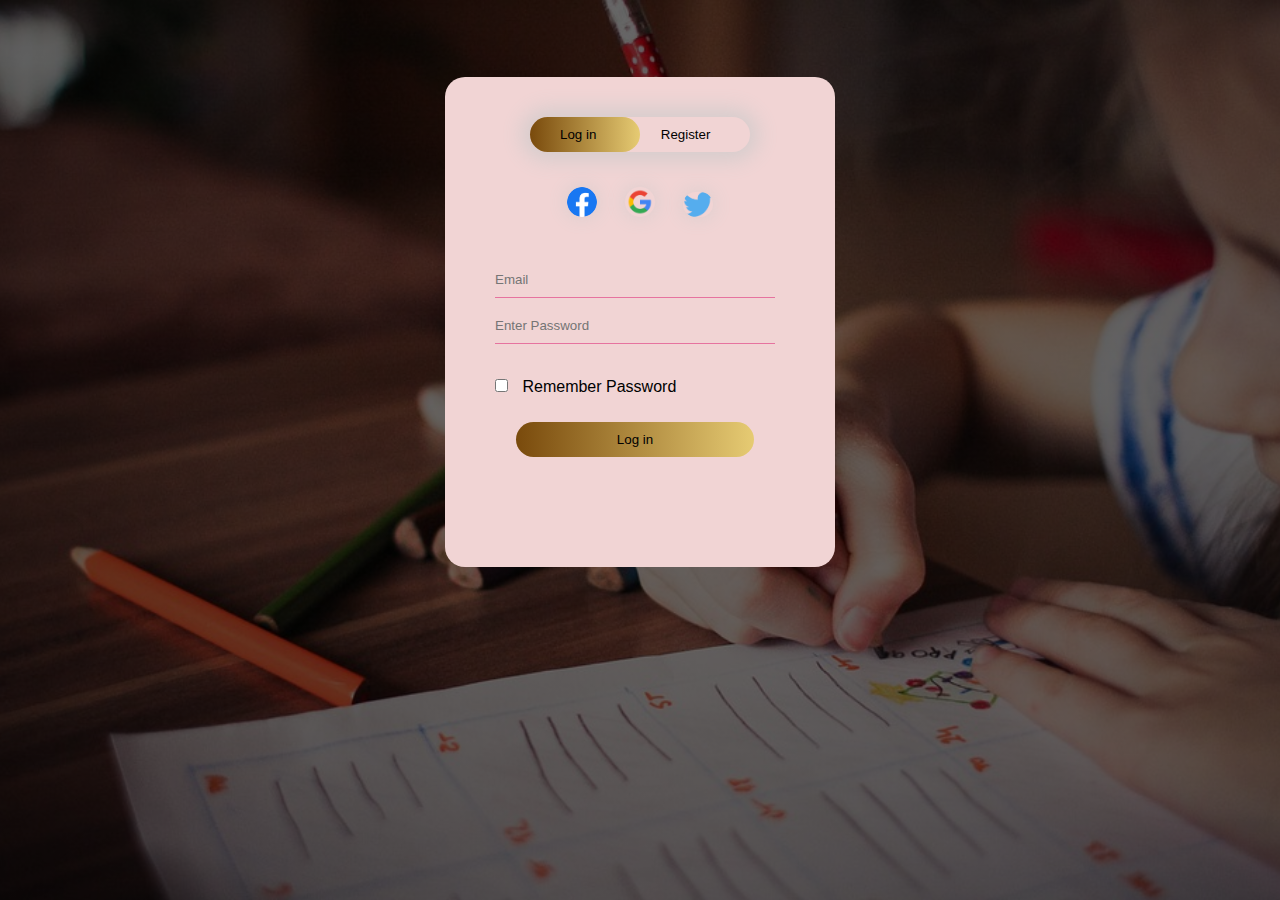
<file: index.html>
<!DOCTYPE html>
<html lang="en" dir="ltr">

<head>
    <meta charset="utf-8">
    <title>Quiz App - Home</title>
    <link rel="stylesheet" href="./styles/main.css">
</head>

<body>
    <div class="hero">
        <div class="form-box">
            <div class="button-box">
                <div id="btn"></div>
                <button type="button" class="toggle-btn" onclick="changeToLogin()">Log in</button>
                <button type="button" class="toggle-btn" onclick="changeToRegister()">Register</button>
            </div>

            <div class="social-icons">
                <img src="./assets/fb.jpg">
                <img src="./assets/li.jpg">
                <img src="./assets/tw.jpg">
            </div>

            <form id="login" class="input" onsubmit="login(event)">
                <input id="loginEmail" type="email" class="input-field" placeholder="Email" required>
                <input id="loginPassword" type="password" class="input-field" placeholder="Enter Password" required>
                <input type="checkbox" class="check-box"> <span>Remember Password</span>
                <button type="submit" class="submit-btn">Log in</button>
            </form>

            <form id="register" class="input" onsubmit="register(event)">
                <input id="name" type="text" class="input-field" placeholder="Name" required>
                <input id="email" type="email" class="input-field" placeholder="Email Id" required>
                <input id="password" type="password" class="input-field" placeholder="Enter Password" required>
                <input type="checkbox" class="check-box"> <span>I accept the terms & conditions.</span>
                <input value="Register" type="submit" class="submit-btn">
            </form>

        </div>
    </div>

    <script src="./scripts/auth.js"></script>

</body>

</html>
</file>
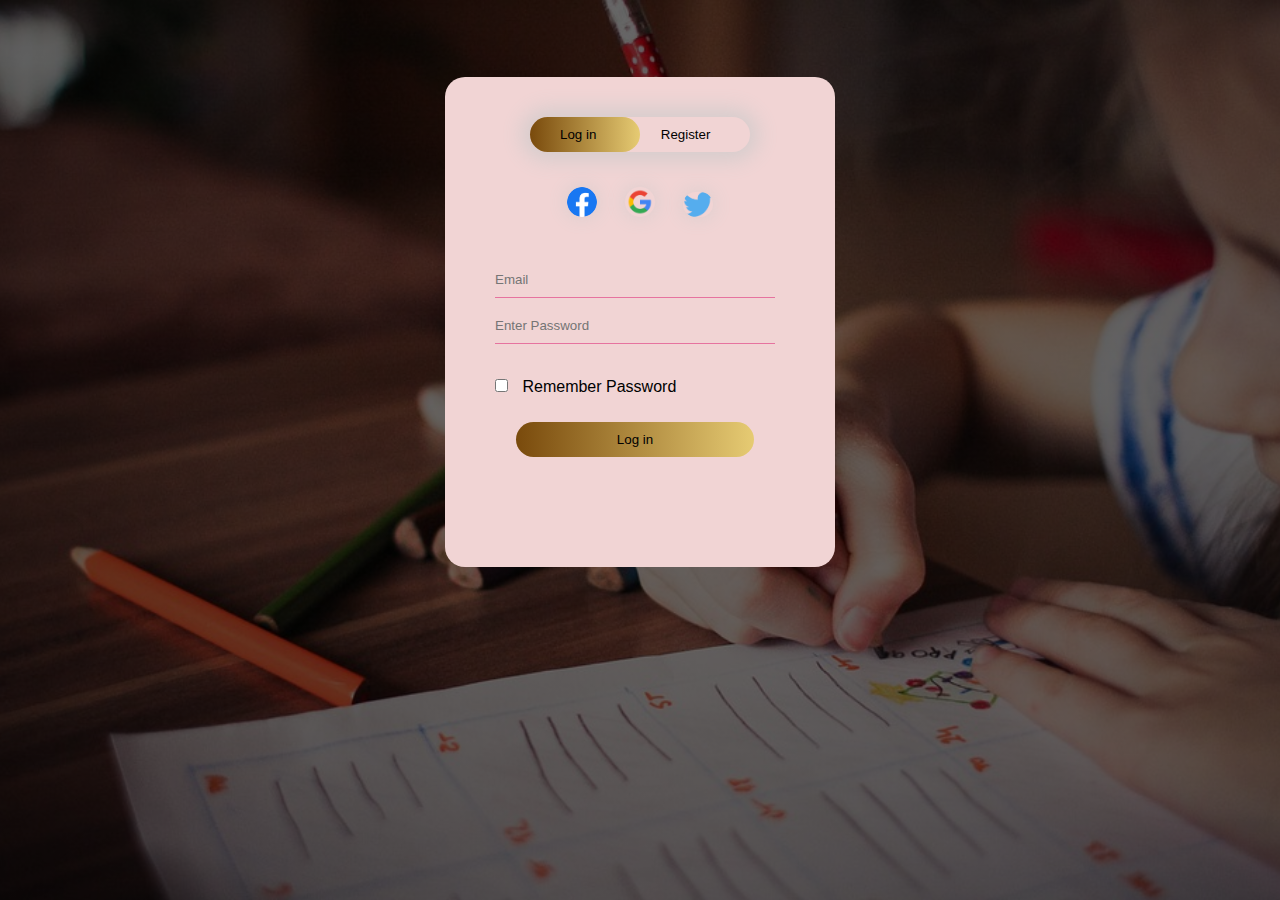
<file: pages/quiz.html>
<!DOCTYPE html>
<html>

<head>
    <title>Quiz App</title>
    <meta name="viewport" content="width=device-width, initial-scale=1.0">
    <link rel="stylesheet" href="../styles/quiz.css">

</head>

<body>
    <h1 id="userName" class="user-details"></h1>
    <div class="home-box custome-box ">
        <h1 align="center">Welcome To The World of<br /> Web Programming!</h1>
        <br />

        <h2 style="color: #009688">Name : <span class="examinee-name"></span></h2>
        <h2 style="color: #009688">Email : <span class="examinee-email"></span></h2>
        <br />
        <h2><b>Instructions:</b></h2>
        <p>Total number of questions: <span class="total-question">10</span></p>

        <br />
        <button id="start-quiz-btn" type="button" class="btn" onclick="startQuiz()">Start Quiz</button>
        <button onclick="logout()" type="button" class="btn" style="background-color: red;">Logout</button>
    </div>

    <div class="quiz-box custome-box hide">
        <div class="question-no">

        </div>
        <div class="question-text">

        </div>
        <div class="opt-container">

        </div>
        <div class="next-question-btn">
            <button id="skipBtn" type="button" class="btn" onclick="next()">Skip</button>
        </div>
        <div class="ans-indicator">


        </div>

    </div>

    <div class="result-box custome-box hide">
        <h1>Quiz Result</h1>
        <table>
            <tr>
                <td>Name</td>
                <td><span class="examinee-name"></span></td>
            </tr>
            <tr>
                <td>Email</td>
                <td><span class="examinee-email"></span></td>
            </tr>
            <tr>
                <td>Total Question</td>
                <td><span class="tot-question"></span></td>
            </tr>
            <tr>
                <td>Attempt</td>
                <td><span class="tot-attempt"></span></td>
            </tr>
            <tr>
                <td>Correct</td>
                <td><span class="tot-correct"></span></td>
            </tr>
            <tr>
                <td>Wrong</td>
                <td><span class="tot-wrong"></span></td>
            </tr>
            <tr>
                <td>Percentage</td>
                <td><span class="tot-percentage"></span></td>
            </tr>
            <tr>
                <td>Your Total Score</td>
                <td><span class="tot-score"></span></td>
            </tr>

        </table>
        <button type="button" class="btn" onclick="viewDetailedResult()">View Detailed
            Score</button>
        <button onclick="logout()" type="button" class="btn" style="background-color: red;">Logout</button>
    </div>
    <script type="text/javascript" src="../scripts/question.js"></script>
    <script type="text/javascript" src="../scripts/quiz.js"></script>
</body>

</html>
</file>
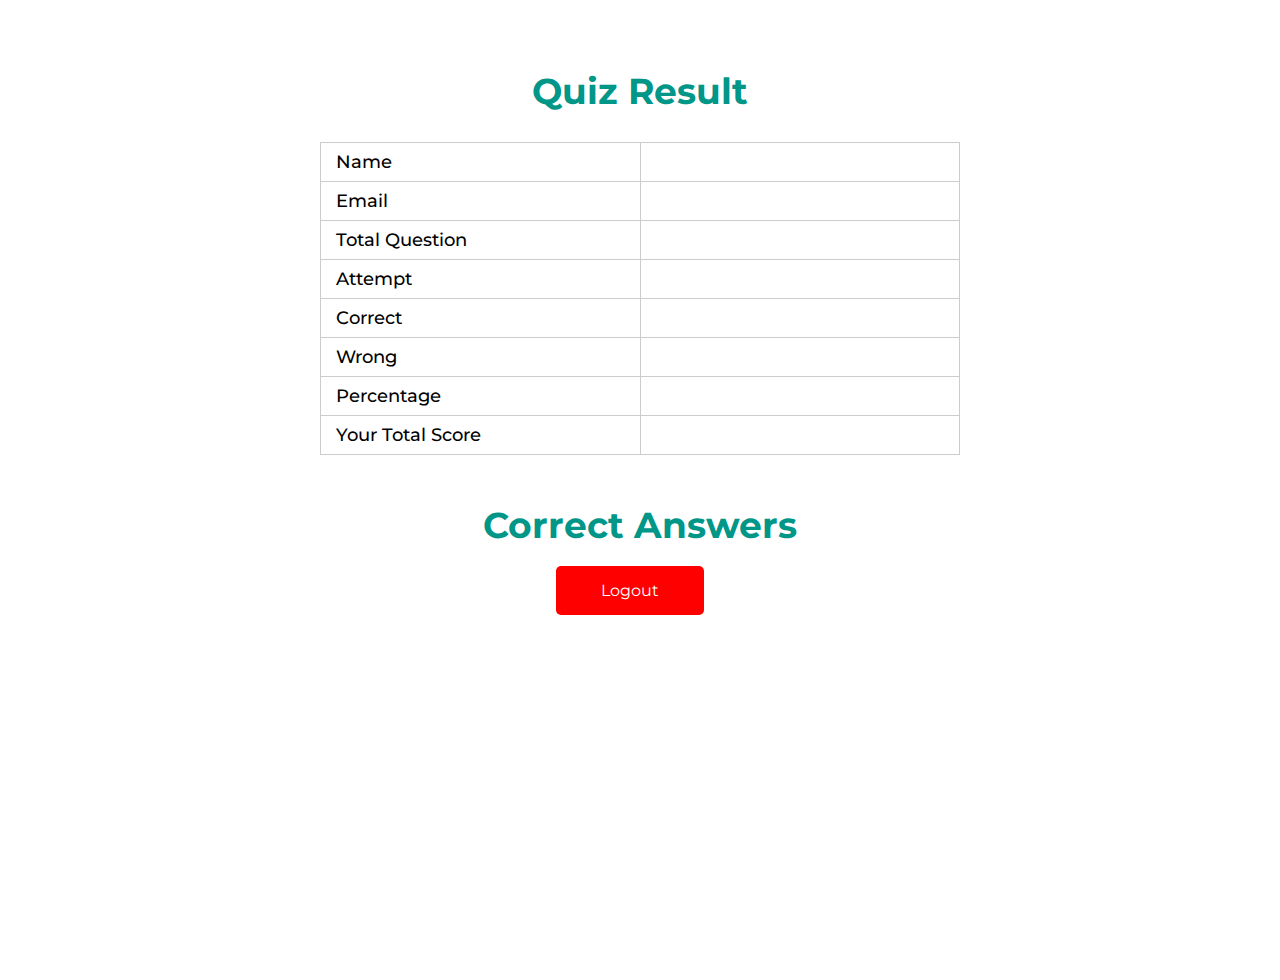
<file: pages/result.html>
<!DOCTYPE html>
<html lang="en">

<head>
    <meta charset="UTF-8">
    <meta http-equiv="X-UA-Compatible" content="IE=edge">
    <meta name="viewport" content="width=device-width, initial-scale=1.0">
    <title>Quiz App - Result</title>
    <link rel="stylesheet" href="../styles/result.css">
    <link rel="stylesheet" href="../styles/quiz.css">
</head>

<body>
    <div class="result-box custome-box mainBox">
        <h1>Quiz Result</h1>
        <table>
            <tr>
                <td>Name</td>
                <td><span class="examinee-name"></span></td>
            </tr>
            <tr>
                <td>Email</td>
                <td><span class="examinee-email"></span></td>
            </tr>
            <tr>
                <td>Total Question</td>
                <td><span class="tot-question"></span></td>
            </tr>
            <tr>
                <td>Attempt</td>
                <td><span class="tot-attempt"></span></td>
            </tr>
            <tr>
                <td>Correct</td>
                <td><span class="tot-correct"></span></td>
            </tr>
            <tr>
                <td>Wrong</td>
                <td><span class="tot-wrong"></span></td>
            </tr>
            <tr>
                <td>Percentage</td>
                <td><span class="tot-percentage"></span></td>
            </tr>
            <tr>
                <td>Your Total Score</td>
                <td><span class="tot-score"></span></td>
            </tr>

        </table>

        <br />
        <h1>Correct Answers</h1>
        <div id="qna">

        </div>
        <button onclick="logout()" type="button" class="btn" style="background-color: red;">Logout</button>
    </div>
</body>
<script src="../scripts/result.js"></script>

</html>
</file>
<file: styles/main.css>
* {
  margin: 0;
  padding: 0;
  font-family: sans-serif;
}

.hero {
  height: 100%;
  width: 100%;
  background-image: linear-gradient(rgba(0, 0, 0, 0.6), rgba(0, 0, 0, 0.6)),
    url("../assets/bg.jpg");
  background-position: center;
  background-size: cover;
  position: absolute;
}

.form-box {
  height: 480px;
  width: 380px;
  position: relative;
  margin: 6% auto;
  background: #f1d4d4;
  padding: 5px;
  overflow: hidden;
  border-radius: 20px;
}

.button-box {
  width: 220px;
  margin: 35px auto;
  position: relative;
  box-shadow: 0 0 20px 9px #d6cdcd;
  border-radius: 30px;
}
.toggle-btn {
  padding: 10px 30px;
  cursor: pointer;
  background: transparent;
  border: 0;
  outline: none;
  position: relative;
}

#btn {
  top: 0;
  left: 0;
  position: absolute;
  width: 110px;
  height: 100%;
  background: linear-gradient(to right, #794a0c, #e6cb73);
  border-radius: 30px;
  transition: 0.5s;
  font: #790c5a;
}

.social-icons {
  margin: 30px auto;
  text-align: center;
}

.social-icons img {
  width: 30px;
  margin: 0 12px;
  box-shadow: 0 0 20px 0 #d6cdcd;
  cursor: pointer;
  border-radius: 50px;
}

.input {
  top: 180px;
  position: absolute;
  width: 280px;
  transition: 0.5s;
}

.input-field {
  width: 100%;
  padding: 10px 0;
  margin: 5px 0;
  border-left: 0;
  border-right: 0;
  border-top: 0;
  border-bottom: 1px solid #e6739f;
  outline: none;
  background: transparent;
}

.submit-btn {
  width: 85%;
  padding: 10px 30px;
  cursor: pointer;
  display: block;
  margin: auto;
  background: linear-gradient(to right, #794a0c, #e6cb73);
  border: 0;
  outline: none;
  border-radius: 30px;
}

.check-box {
  margin: 30px 10px 30px 0;
}

.span {
  color: #790c5a;
  font-size: 12px;
  bottom: 68px;
  position: absolute;
}

#login {
  left: 50px;
}

#register {
  left: 450px;
}
</file>
<file: styles/quiz.css>
@import url("https://fonts.googleapis.com/css2?family=Montserrat:wght@500;600&display=swap");

body {
  margin: 0;
  font-size: 16px;
  background-image: url("https://img.freepik.com/free-vector/hand-drawn-colorful-science-education-wallpaper_23-2148489183.jpg?size=626&ext=jpg");
  background-repeat: no-repeat;
  background-size: 100% auto;
  font-family: "Montserrat", sans-serif;
  font-weight: 400;
}

* {
  box-sizing: border-box;
  padding: 0;
  margin: 0;
  outline: none;
}

.custome-box {
  max-width: 700px;
  background-color: #ffffff;
  margin: 40px auto;
  padding: 30px;
  border-radius: 10px;
  animation: fadeInRight 1s ease;
}
@keyframes fadeInRight {
  0% {
    transform: translateX(40px);
    opacity: 0;
  }
  100% {
    transform: translateX(0px);
    opacity: 1;
  }
}

.custome-box::before,
.custome-box::after {
  content: "";
  clear: both;
  display: table;
}
.custome-box.hide {
  display: none;
}

.home-box h2 {
  font-size: 18px;
  font-color: #000000;
  font-weight: 500;
  margin-bottom: 15px;
  line-height: 25px;
}
.home-box p {
  font-size: 16px;
  margin-bottom: 10px;
  line-height: 22px;
  color: #000000;
  font-weight: 400;
}

.home-box p span {
  font-weight: 500;
}

.home-box btn {
  margin-top: 20px;
}

.btn {
  padding: 15px 45px;
  background-color: #009688;
  color: #ffffff;
  border: none;
  border-radius: 5px;
  font-family: "Montserrat", sans-serif;
  font-size: 16px;
  cursor: pointer;
  display: inline-block;
}

.quiz-box .question-no,
.quiz-box .question-text,
.quiz-box .opt-container,
.quiz-box .next-question-btn,
.quiz-box .ans-indicator {
  width: 100%;
  float: left;
}

.quiz-box .question-no {
  font-size: 18px;
  font-weight: 600;
  border-bottom: 1px solid #cccccc;
  padding-bottom: 10px;
  color: #009688;
  line-height: 25px;
  margin: 0;
}

.quiz-box .question-text {
  font-size: 22px;
  color: #000000;
  line-height: 28px;
  font-weight: bold 400;
  padding: 20px 0;
}

.quiz-box .opt-container {
  cursor: pointer;
}

.quiz-box .opt-container .option {
  background-color: #cccccc;
  padding: 13px 15px;
  font-size: 16px;
  line-height: 22px;
  color: #000000;
  border-radius: 5px;
  margin-bottom: 10px;
  text-transform: capitalize;
  opacity: 0;
  animation: fadeIn 0.3s ease forwards;
  position: relative;
  overflow: hidden;
}
.quiz-box .opt-container .option.already-answered {
  pointer-events: none;
}

@keyframes fadeIn {
  0% {
    opacity: 0;
  }
  100% {
    opacity: 1;
  }
}
.quiz-box .opt-container .option.correct::before {
  content: "";
  position: absolute;
  left: 0;
  top: 0;
  height: 100%;
  width: 100%;
  background-color: green;
  z-index: -1;
  animation: slideInLeft 0.5s ease forwards;
}
@keyframes slideInLeft {
  0% {
    transform: translateX(-100%);
  }
  100% {
    transform: translateX(0%);
  }
}
.quiz-box .opt-container .option.wrong::before {
  content: "";
  position: absolute;
  left: 0;
  top: 0;
  height: 100%;
  width: 100%;
  background-color: red;
  z-index: -1;
  animation: slideInLeft 0.5s ease forwards;
}

.quiz-box .opt-container .option.correct {
  color: white;
}
.quiz-box .opt-container .option.wrong {
  color: white;
}

.quiz-box .btn {
  margin: 15px 0;
}

.quiz-box .ans-indicator {
  border-top: 1px solid #cccccc;
}
.quiz-box .ans-indicator div {
  height: 40px;
  width: 40px;
  display: inline-block;
  background: #cccccc;
  border-radius: 50%;
  margin-right: 3px;
  margin-top: 15px;
}
.quiz-box .ans-indicator div.correct {
  background-color: green;
  background-size: 50%;
  background-repeat: no-repeat;
  background-position: center;
}
.quiz-box .ans-indicator div.wrong {
  background-color: red;
  background-size: 50%;
  background-repeat: no-repeat;
  background-position: center;
}

.result-box {
  text-align: center;
}
.result-box.hide {
  display: none;
}
.result-box h1 {
  font-size: 36px;
  line-height: 42px;
  color: #009688;
}
.result-box table {
  width: 100%;
  border-collapse: collapse;
  margin: 30px 0;
}
.result-box table td {
  border: 1px solid #cccccc;
  padding: 8px 15px;
  font-weight: 500;
  color: #000000;
  width: 50%;
  text-align: left;
  font-size: 18px;
}

.result-box .btn {
  margin-right: 20px;
}

.user-details {
  text-align: center;
  color: #000000;
  margin-top: 30px;
}
@media (max-width: 767px) {
  .result-box .btn {
    margin-bottom: 15%;
  }
  body {
    padding: 15%;
  }
}
</file>
<file: styles/result.css>
@import url("https://fonts.googleapis.com/css2?family=Montserrat:wght@500;600&display=swap");

body {
  margin: 0;
  font-size: 16px;
  background-image: url("https://img.freepik.com/free-vector/hand-drawn-colorful-science-education-wallpaper_23-2148489183.jpg?size=626&ext=jpg");
  background-repeat: no-repeat;
  background-size: 100% auto;
  font-family: "Montserrat", sans-serif;
  font-weight: 400;
}

body::-webkit-scrollbar {
  display: none;
}

* {
  box-sizing: border-box;
  padding: 0;
  margin: 0;
  margin-top: 30px;
  outline: none;
}

#qna {
  text-align: left;
}

.mainBox {
  height: 100vh;
  overflow: scroll;
}

.mainBox > h1 {
  margin-bottom: 20px;
}

.mainBox::-webkit-scrollbar {
  display: none;
}

.question-container {
  border: 2px solid gray;
  margin-bottom: 10px;
  padding: 10px;
  border-radius: 20px;
}

.question-container > h3 {
  border-radius: 10px;
  padding: 10px;
}
</file>
